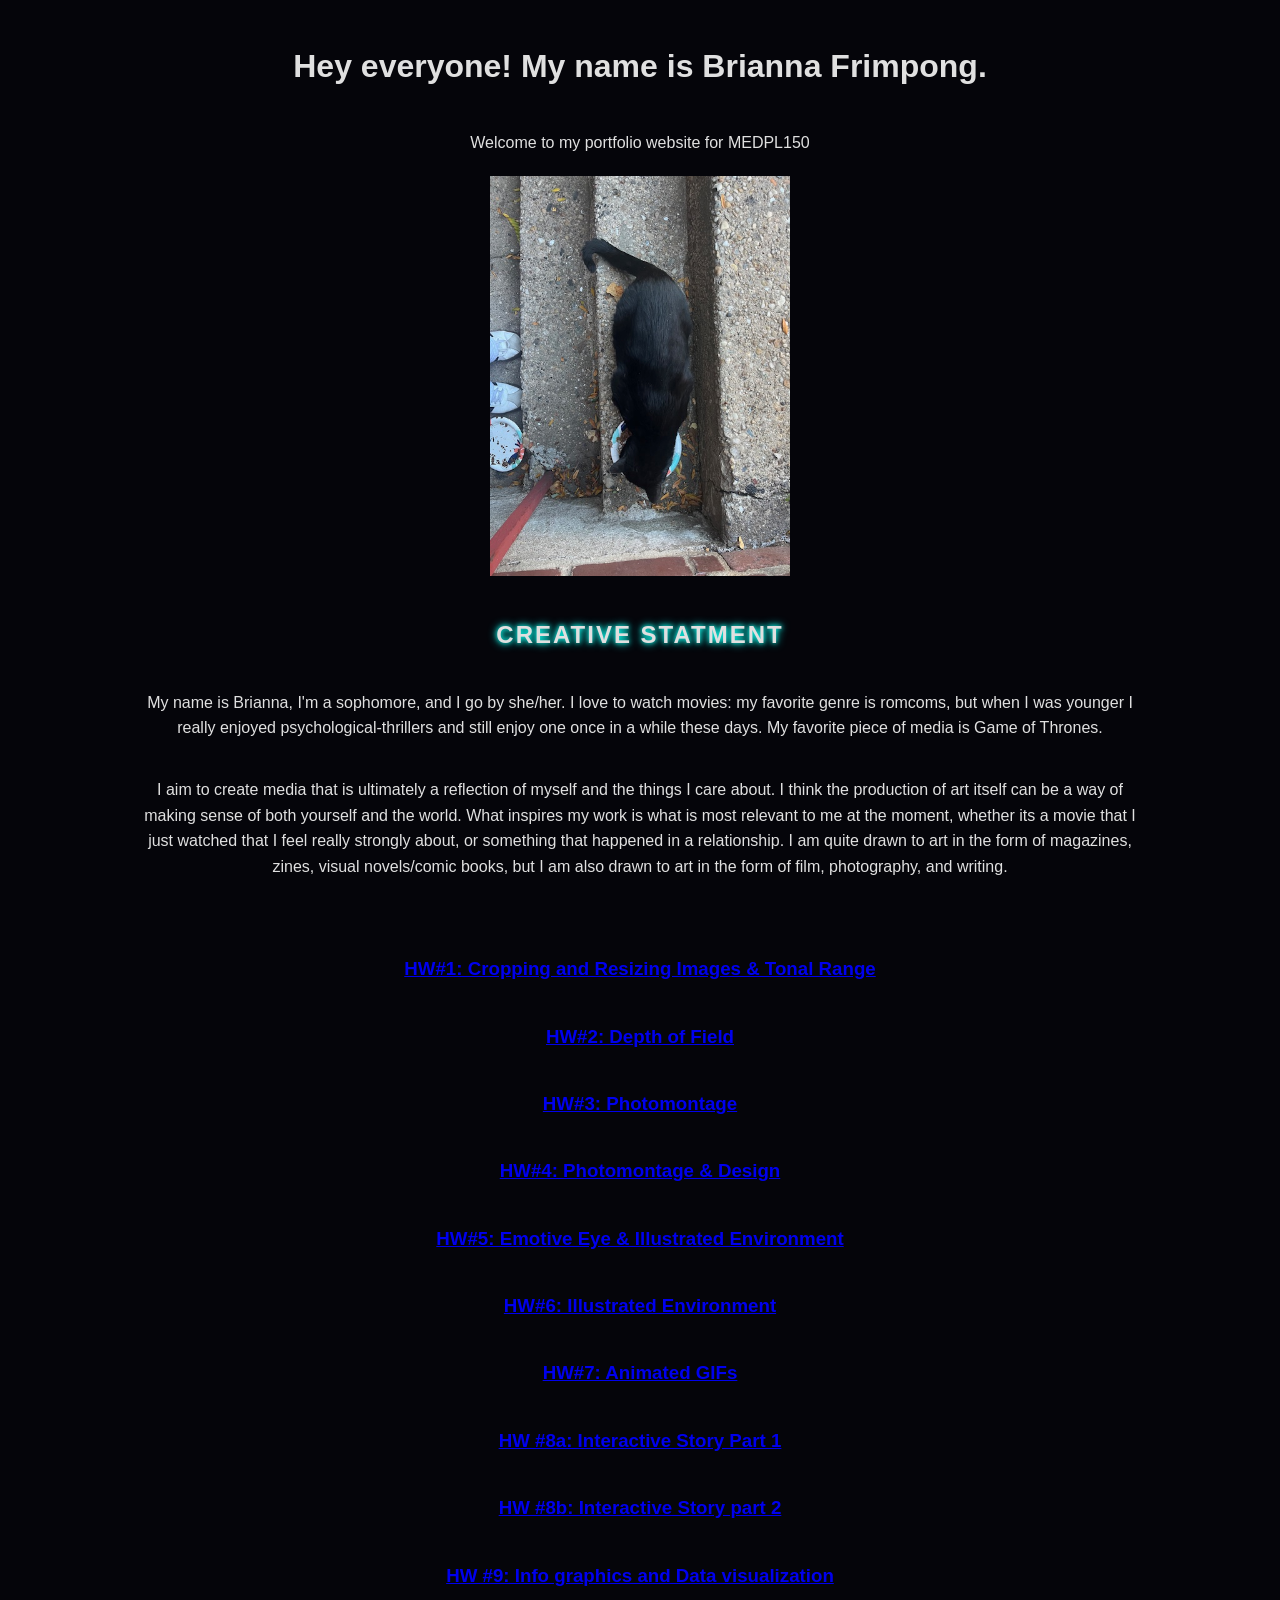
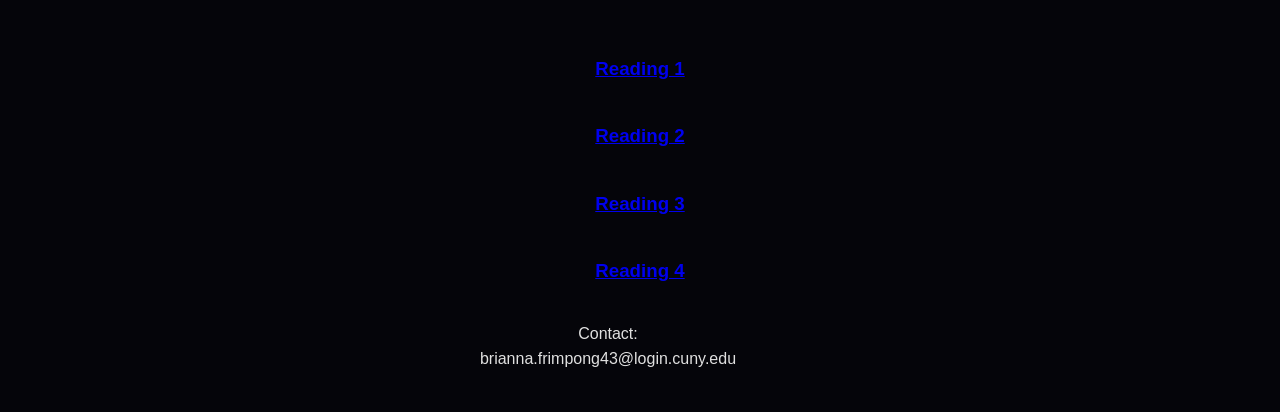
<file: index.html>
<!DOCTYPE html>
<html>
    <head>
        <title>
            Brianna Frimpong MEDPL 150 Portfolio
        </title>

         <link rel="stylesheet" href="style.css">
 
    </head>
    <body>
        <h1>
            Hey everyone! My name is Brianna Frimpong.
        </h1>
        <p>
            Welcome to my portfolio website for MEDPL150 
        </p>
        <img src="IMG_4711.jpg" alt="Brianna Frimpong" width="300">

        <h2>
            Creative Statment
        </h2>
        <p>
           My name is Brianna, I'm a sophomore, and I go by she/her. I love to watch movies: my favorite genre is romcoms, but when I was younger I really enjoyed psychological-thrillers and still enjoy one once in a while these days. My favorite piece of media is Game of Thrones.
        </p>

        <p>
          I aim to create media that is ultimately a reflection of myself and the things I care about. I think the production of art itself can be a way of making sense of both yourself and the world. What inspires my work is what is most relevant to me at the moment, whether its a movie that I just watched that I feel really strongly about, or something that happened in a relationship. I am quite drawn to art in the form of magazines, zines, visual novels/comic books, but I am also drawn to art in the form of film, photography, and writing.
        </p>
          <p>
            
        </p>
        <h3>  <a href="homework1.html">HW#1: Cropping and Resizing Images & Tonal Range </a> </h3>
        <h3>  <a href="homework2.html">HW#2: Depth of Field </a> </h3>
        <h3>  <a href="homework3.html">HW#3: Photomontage </a> </h3>
        <h3>  <a href="homework4.html">HW#4: Photomontage & Design </a> </h3>
        <h3>  <a href="homework5.html">HW#5: Emotive Eye & Illustrated Environment</a> </h3>
        <h3>  <a href="homework6.html">HW#6: Illustrated Environment </a> </h3>
        <h3>  <a href="homework7.html">HW#7: Animated GIFs </a> </h3>
        <h3>  <a href="homework8a.html">HW #8a: Interactive Story Part 1 </a> </h3>
        <h3>  <a href="homework8b.html">HW #8b: Interactive Story part 2 </a> </h3>
        <h3>  <a href="homework9.html">HW #9: Info graphics and Data visualization </a> </h3>
        <pre></pre>
        
        <h3>  <a href="reading1.html">Reading 1</a> </h3>
        <h3>  <a href="reading2.html">Reading 2</a> </h3>
        <h3>  <a href="reading3.html">Reading 3</a> </h3>
        <h3>  <a href="reading4.html">Reading 4</a> </h3>

        <footer>
        <p>Contact: brianna.frimpong43@login.cuny.edu</p>
    </footer>

    </body>

    
</html>
</file>
<file: style.css>
/* Core Theme Configuration */
:root {
  --bg-color: #05050a; /* Deep, shadowed blue (nearly black) */
  --text-color: #e0e0e0; /* Light gray (easier on the eyes than pure white) */
  --accent-neon-green: #0ffff0; /* Cold, digital neon cyan */
  --accent-neon-red: #ff0055; /* Warning, dangerous neon red */
  --choice-color: #f0f000; /* Cautionary yellow */
  --border-style: 1px solid var(--accent-neon-green);
  --font-family: 'Courier New', Courier, monospace; /* Monospaced terminal font */
}

/* Base Page Layout and Background */
body {
  background-color: var(--bg-color);
  color: var(--text-color);
  font-family: var(--font-family);
  margin: 0;
  padding: 20px;
  line-height: 1.6;
  /* Subtle digital noise pattern */
  background-image: 
    linear-gradient(rgba(0, 0, 0, 0.9), rgba(0, 0, 0, 0.9)),
 
  display: flex;
  flex-direction: column;
  align-items: center;
}

/* Main Content Container */
main, .narrative-map {
  max-width: 800px;
  width: 100%;
}

/* Title Style (with Glitch Effect) */
h2 {
  color: var(--text-color);
  text-align: center;
  text-transform: uppercase;
  letter-spacing: 2px;
  position: relative;
  text-shadow: 
    0 0 5px var(--accent-neon-green),
    0 0 10px var(--accent-neon-green);
  animation: glitch-skew 4s infinite linear alternate-reverse;
}

h2::before,
h2::after {
  content: attr(data-text);
  position: absolute;
  top: 0;
  left: 0;
  width: 100%;
  height: 100%;
  opacity: 0.8;
}

h2::before {
  color: var(--accent-neon-red);
  z-index: -1;
  animation: glitch-anim-1 2s infinite linear alternate-reverse;
}

h2::after {
  color: var(--accent-neon-green);
  z-index: -2;
  animation: glitch-anim-2 3s infinite linear alternate-reverse;
}
/* Center all elements within the body (Optional, base alignment) */
body {
    display: flex;
    flex-direction: column;
    align-items: center; /* Horizontal center alignment */
    justify-content: center; /* Vertical center alignment (based on screen height) */
    min-height: 100vh; /* Use the full height of the screen */
    margin: 0;
    font-family: Arial, sans-serif; /* Default font settings */
}

/* Center text (for p tags, etc.) */
p {
    text-align: center; /* Center text within the paragraph */
    max-width: 80%; /* Limit paragraph width to prevent stretching */
    margin-bottom: 20px; /* Set bottom margin */
}

/* Center images (for img tags, etc.) */
img {
    display: block; /* Set as a block element to use margins */
    margin-left: auto; /* Automatic left margin */
    margin-right: auto; /* Automatic right margin */
    max-width: 100%; /* Limit image width to prevent exceeding parent width */
    height: auto; /* Automatically adjust height to maintain aspect ratio */
    margin-bottom: 20px; /* Set bottom margin */
}

/* 'Start' and Major State Blocks (White Block Style) */
strong {
  display: inline-block;
  color: var(--bg-color);
  background-color: var(--text-color);
  padding: 2px 8px;
  font-weight: bold;
  box-shadow: 0 0 10px rgba(255, 255, 255, 0.5);
  margin-top: 1em;
}

/* Connecting Arrows (↓) */
p:has(> strong) + p,
.arrow {
  color: var(--accent-neon-green);
  text-align: center;
  font-size: 1.2em;
  text-shadow: 0 0 5px var(--accent-neon-green);
  margin: 15px 0;
}

/* Choice Section Blocks (Choice 1-6) */
.choice-block {
  border: var(--border-style);
  padding: 15px;
  margin: 20px 0;
  position: relative;
  background-color: rgba(15, 255, 240, 0.03); /* Very faint cyan background */
}

/* 'Choice X' Header Label */
.choice-block > strong {
  color: var(--choice-color);
  background-color: transparent;
  box-shadow: none;
  border: 1px solid var(--choice-color);
  text-transform: uppercase;
  font-size: 0.9em;
  padding: 2px 5px;
  margin: 0;
  position: absolute;
  top: -10px;
  left: 15px;
}

/* Choice Text Options */
.choice-block strong {
  color: var(--choice-color);
  background-color: transparent;
  box-shadow: none;
  font-size: 1.1em;
}

/* Branching Symbols (├──, └──) */
span.branch {
  color: var(--accent-neon-green);
  opacity: 0.7;
}

/* Ending Style (High Alert, Red Accent) */
p[id^="ending"] strong,
.ending-text strong {
  color: var(--accent-neon-red);
  background-color: transparent;
  box-shadow: none;
  text-transform: uppercase;
  text-shadow: 
    0 0 5px var(--accent-neon-red),
    0 0 10px var(--accent-neon-red);
  animation: flicker 1.5s infinite; /* Warning flicker effect */
}

p[id^="ending"] {
  border-left: 3px solid var(--accent-neon-red);
  padding-left: 10px;
  margin-left: 20px;
}
</file>
